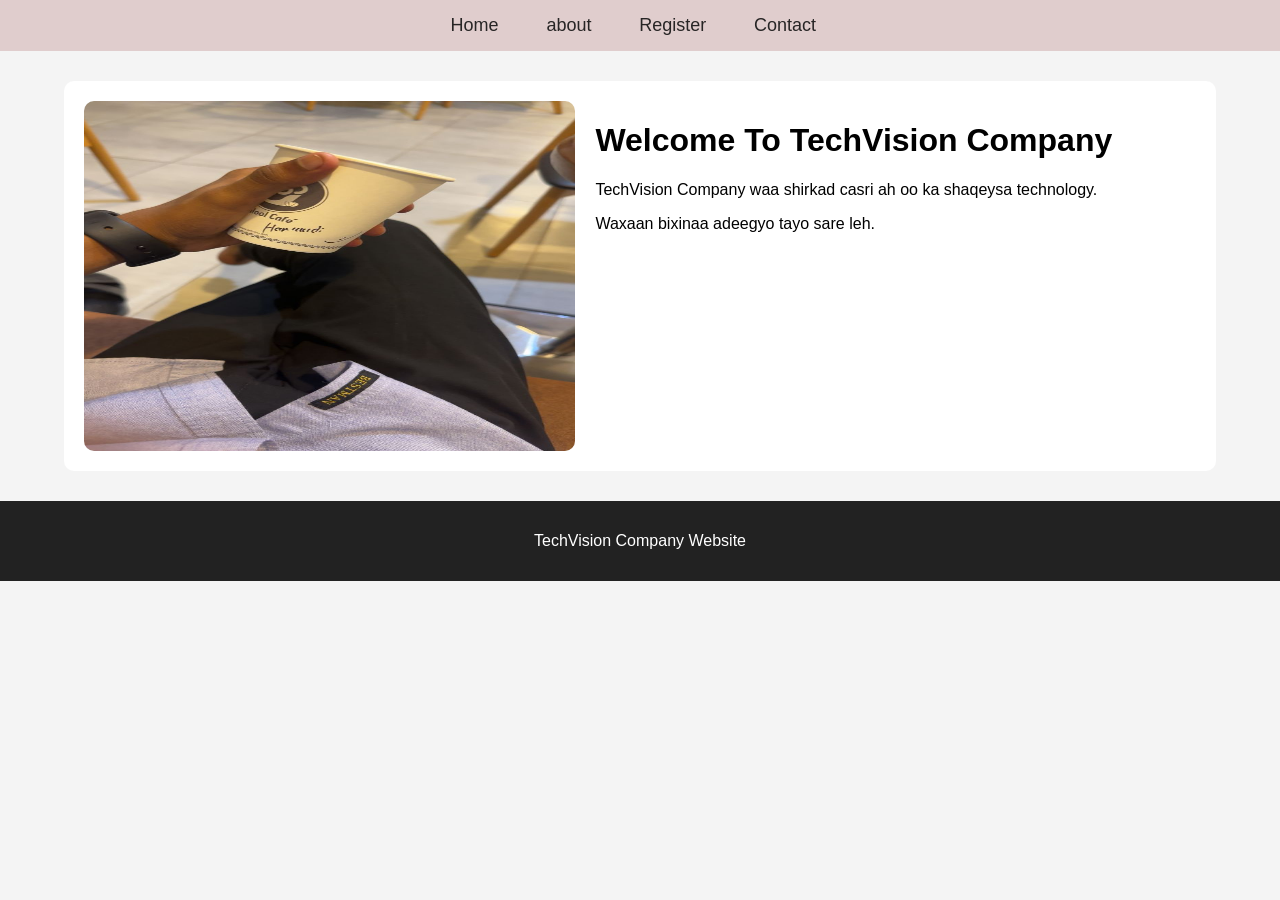
<file: index.html>
<!DOCTYPE html>
<html>
<head>
    <title>Home Page</title>
    <link rel="stylesheet" href="hamoudi.css">
</head>
<body>

<nav>
    <a href="index.html">Home</a> &nbsp;&nbsp;
    <a href="about.html">about</a> &nbsp;&nbsp;
    <a href="register.html">Register</a> &nbsp;&nbsp;
    <a href="contact.html">Contact</a> &nbsp;&nbsp;
</nav>

<div class="container">

    <div class="hero">

        <img src="ukun.jpeg" width="450px" height="350px">

        <div class="hero-text">

            <h1>Welcome To TechVision Company</h1>

            <p>
            TechVision Company waa shirkad casri ah oo ka shaqeysa technology.
            </p>

            <p>
            Waxaan bixinaa adeegyo tayo sare leh.
            </p>

        </div>

    </div>

</div>

<footer>
    <p>TechVision Company Website</p>
</footer>

</body>
</html>
</file>
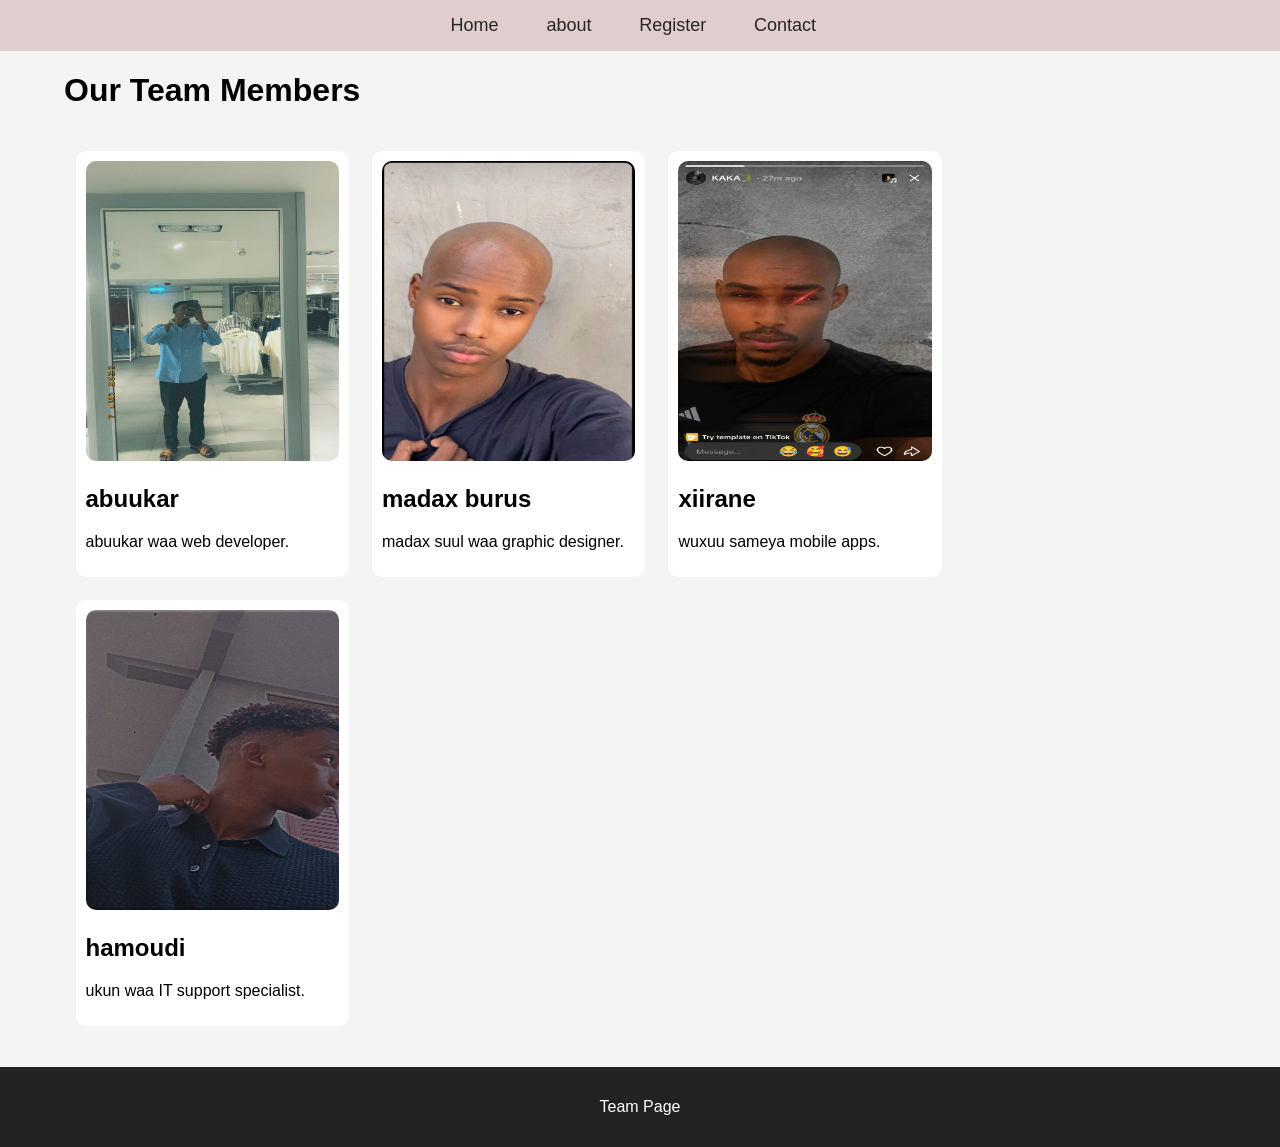
<file: about.html>
<!DOCTYPE html>
<html>
<head>
    <title>Team Page</title>
    <link rel="stylesheet" href="hamoudi.css">
</head>
<body>

<nav>
    <a href="index.html">Home</a> &nbsp;&nbsp;
    <a href="about.html">about</a> &nbsp;&nbsp;
    <a href="register.html">Register</a> &nbsp;&nbsp;
    <a href="contact.html">Contact</a> &nbsp;&nbsp;
</nav>

<div class="container">

<h1>Our Team Members</h1>

<div class="cards">

<div class="card">
<img src="hamo.jpeg" width="300px" height="300px">


<h2>abuukar</h2>

<p>abuukar waa web developer.</p>
</div>

<div class="card">
<img src="xirane.jpeg" width="300px" height="300px">


<h2>madax burus</h2>

<p>madax suul waa graphic designer.</p>
</div>

<div class="card">
<img src="baso.jpeg" width="300px" height="300px">


<h2>xiirane</h2>

<p> wuxuu sameya mobile apps.</p>
</div>

<div class="card">
<img src="abuuk.jpeg" width="300px" height="300px">

<h2>hamoudi</h2>

<p>ukun waa IT support specialist.</p>
</div>

<div class="clear"></div>

</div>

</div>

<footer>
    <p>Team Page</p>
</footer>

</body>
</html>
</file>
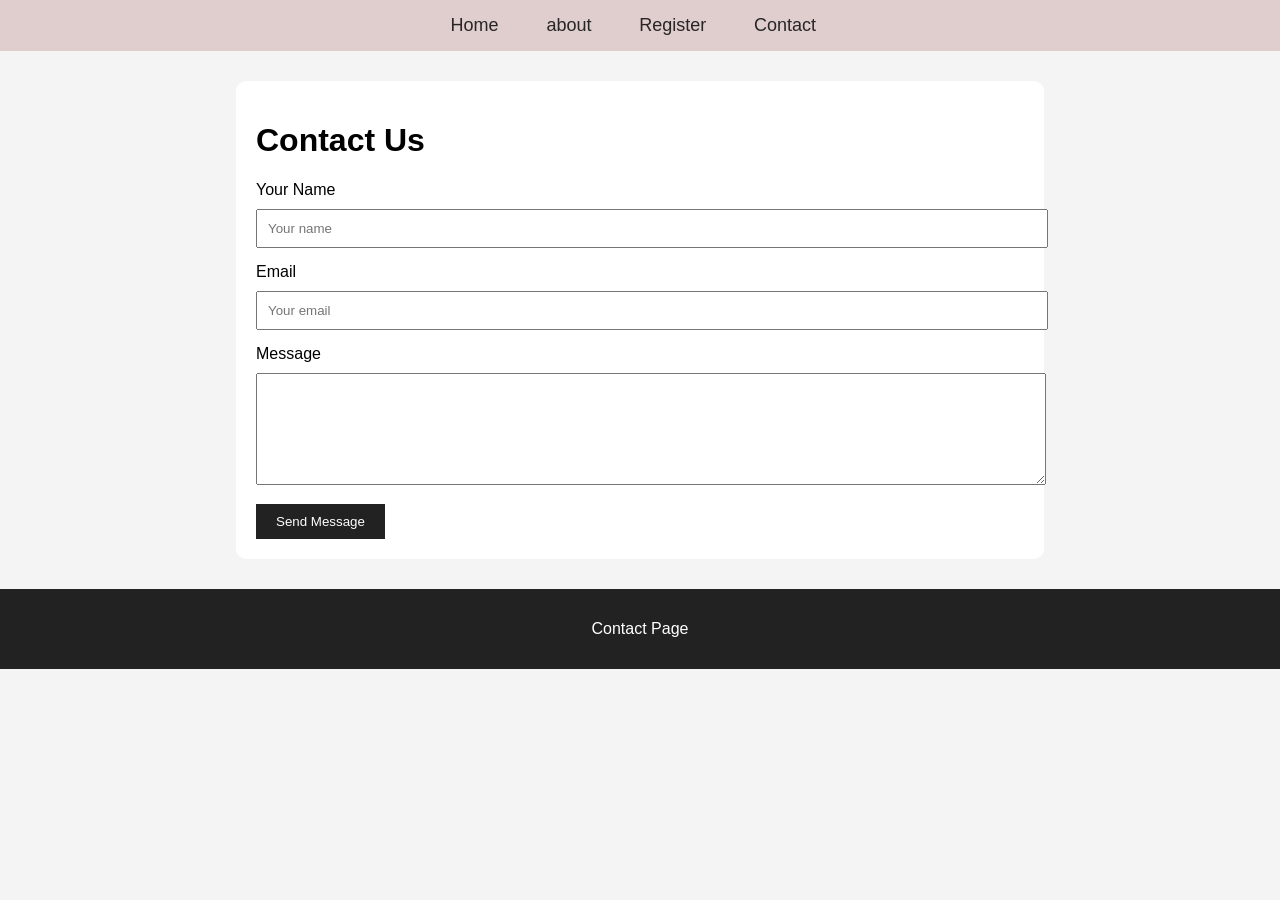
<file: contact.html>
<!DOCTYPE html>
<html>
<head>
    <title>Contact Page</title>
    <link rel="stylesheet" href="hamoudi.css">
</head>
<body>

<nav>
    <a href="index.html">Home</a> &nbsp;&nbsp;
    <a href="about.html">about</a> &nbsp;&nbsp;
    <a href="register.html">Register</a> &nbsp;&nbsp;
    <a href="contact.html">Contact</a> &nbsp;&nbsp;
</nav>

<form>

<h1>Contact Us</h1>

<label>Your Name</label>
<input type="text" placeholder="Your name">

<label>Email</label>
<input type="email" placeholder="Your email">

<label>Message</label>

<textarea rows="6"></textarea>

<button type="submit">Send Message</button>

</form>

<footer>
    <p>Contact Page</p>
</footer>

</body>
</html>
</file>
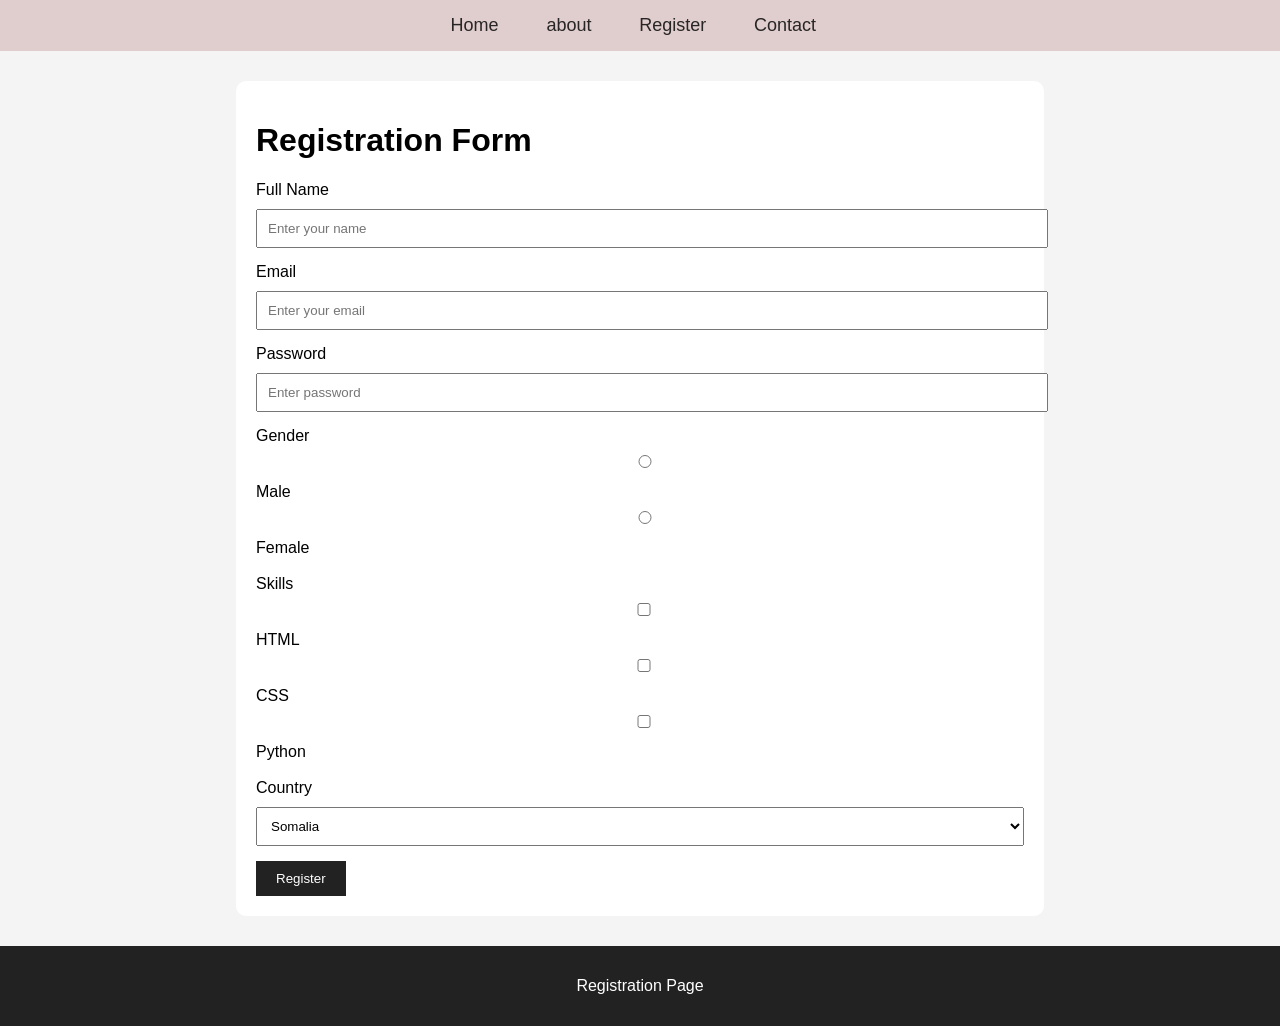
<file: register.html>
<!DOCTYPE html>
<html>
<head>
    <title>Registration Form</title>
    <link rel="stylesheet" href="hamoudi.css">
</head>
<body>

<nav>
    <a href="index.html">Home</a> &nbsp;&nbsp;
    <a href="about.html">about</a> &nbsp;&nbsp;
    <a href="register.html">Register</a> &nbsp;&nbsp;
    <a href="contact.html">Contact</a> &nbsp;&nbsp;
</nav>

<form>

<h1>Registration Form</h1>

<label>Full Name</label>
<input type="text" placeholder="Enter your name">

<label>Email</label>
<input type="email" placeholder="Enter your email">

<label>Password</label>
<input type="password" placeholder="Enter password">

<label>Gender</label><br>

<input type="radio" name="gender"> Male

<input type="radio" name="gender"> Female

<br><br>

<label>Skills</label><br>

<input type="checkbox"> HTML
<input type="checkbox"> CSS
<input type="checkbox"> Python

<br><br>

<label>Country</label>

<select>
<option>Somalia</option>
<option>Kenya</option>
<option>Turkey</option>
</select>

<button type="submit">Register</button>

</form>

<footer>
    <p>Registration Page</p>
</footer>

</body>
</html>
</file>
<file: hamoudi.css>
body{
    font-family: Arial;
    margin:0;
    padding:0;
    background:#f4f4f4;
}

nav{
    background:#e0cdcd;
    padding:15px;
    text-align:center;
}

nav a{
    color:rgb(39, 37, 37);
    text-decoration:none;
    margin:15px;
    font-size:18px;
}

.container{
    width:90%;
    margin:auto;
}

.hero{
    display:flex;
    gap:20px;
    margin-top:30px;
    background:white;
    padding:20px;
    border-radius:10px;
}

.hero img{
    width:45%;
    border-radius:10px;
}

.hero-text{
    width:55%;
}

.cards{
    overflow:auto;
    margin-top:30px;
}

.card{
    width:22%;
    float:left;
    background:white;
    margin:1%;
    padding:10px;
    border-radius:10px;
}

.card img{
    width:100%;
    border-radius:10px;
}

.clear{
    clear:both;
}

form{
    background:white;
    width:60%;
    margin:30px auto;
    padding:20px;
    border-radius:10px;
}

input, textarea, select{
    width:100%;
    padding:10px;
    margin-top:10px;
    margin-bottom:15px;
}

button{
    background:#222;
    color:white;
    border:none;
    padding:10px 20px;
}

footer{
    background:#222;
    color:white;
    text-align:center;
    padding:15px;
    margin-top:30px;
}
</file>
